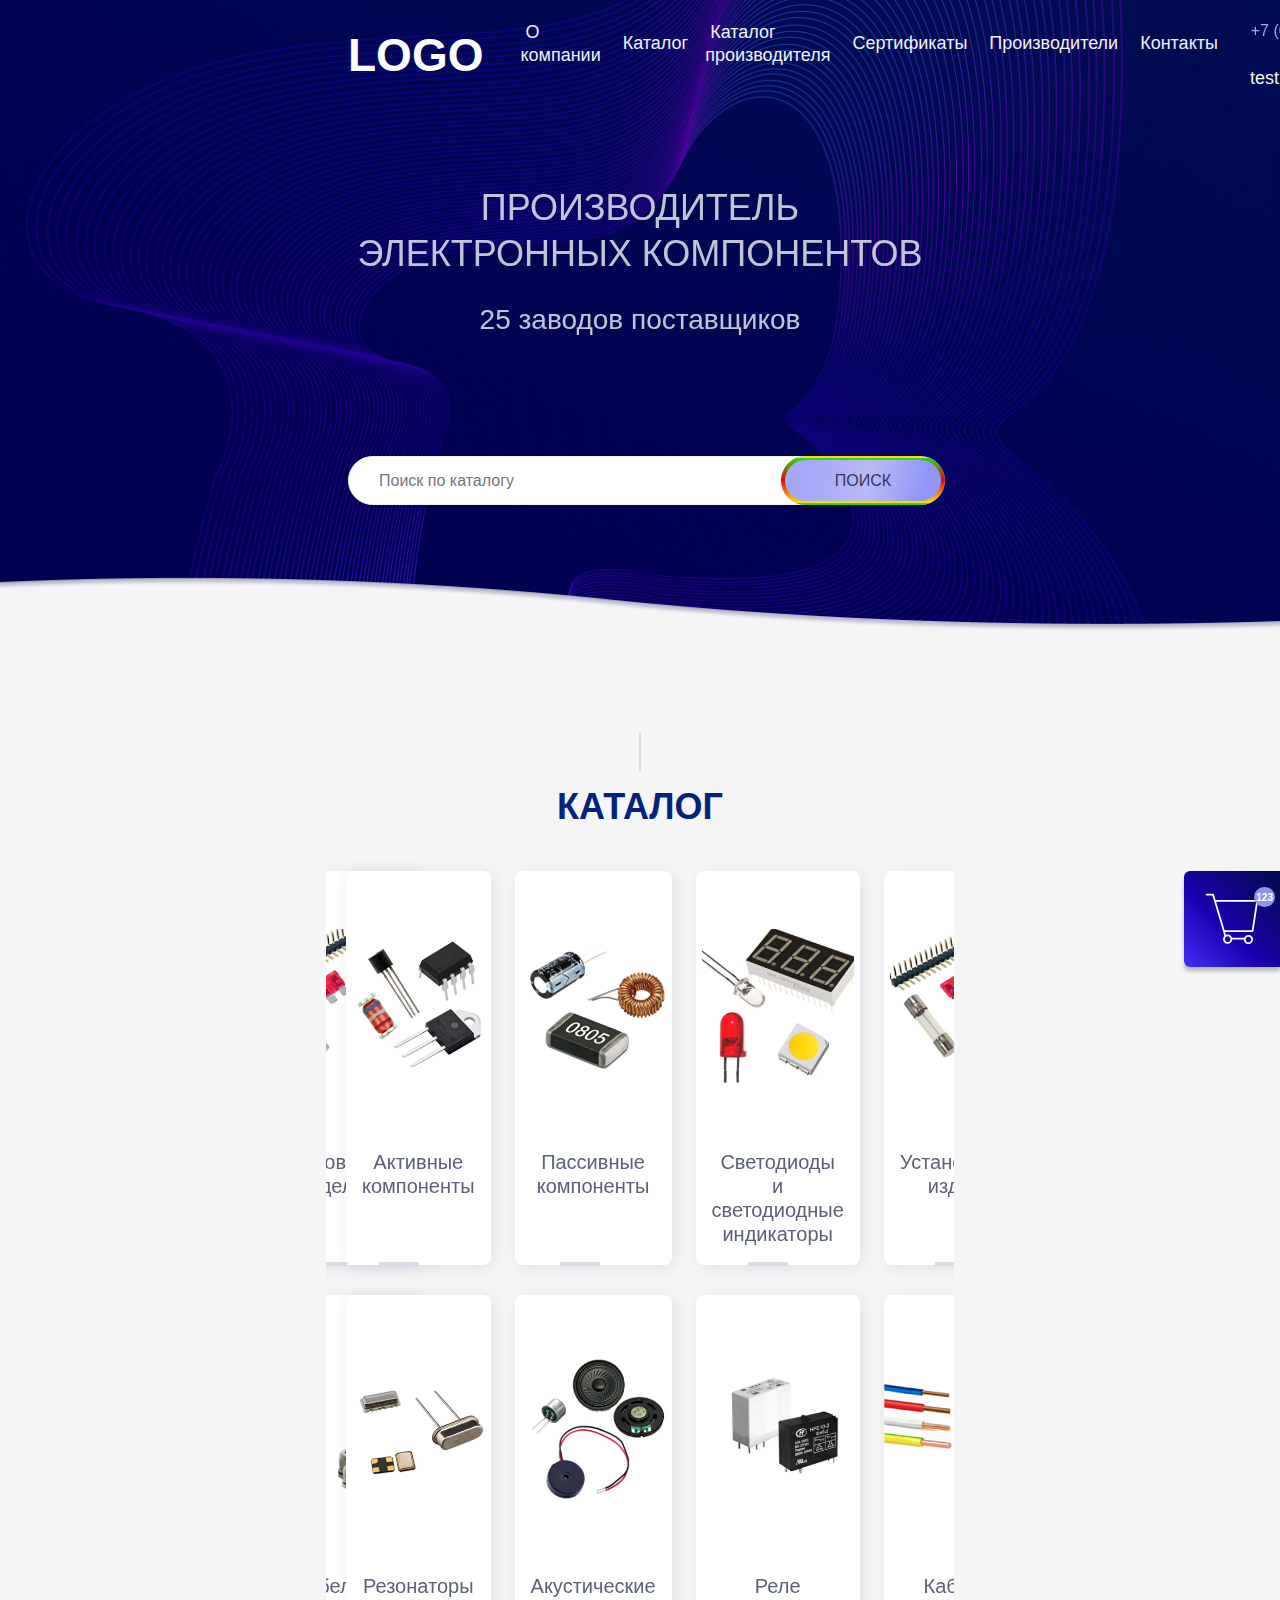
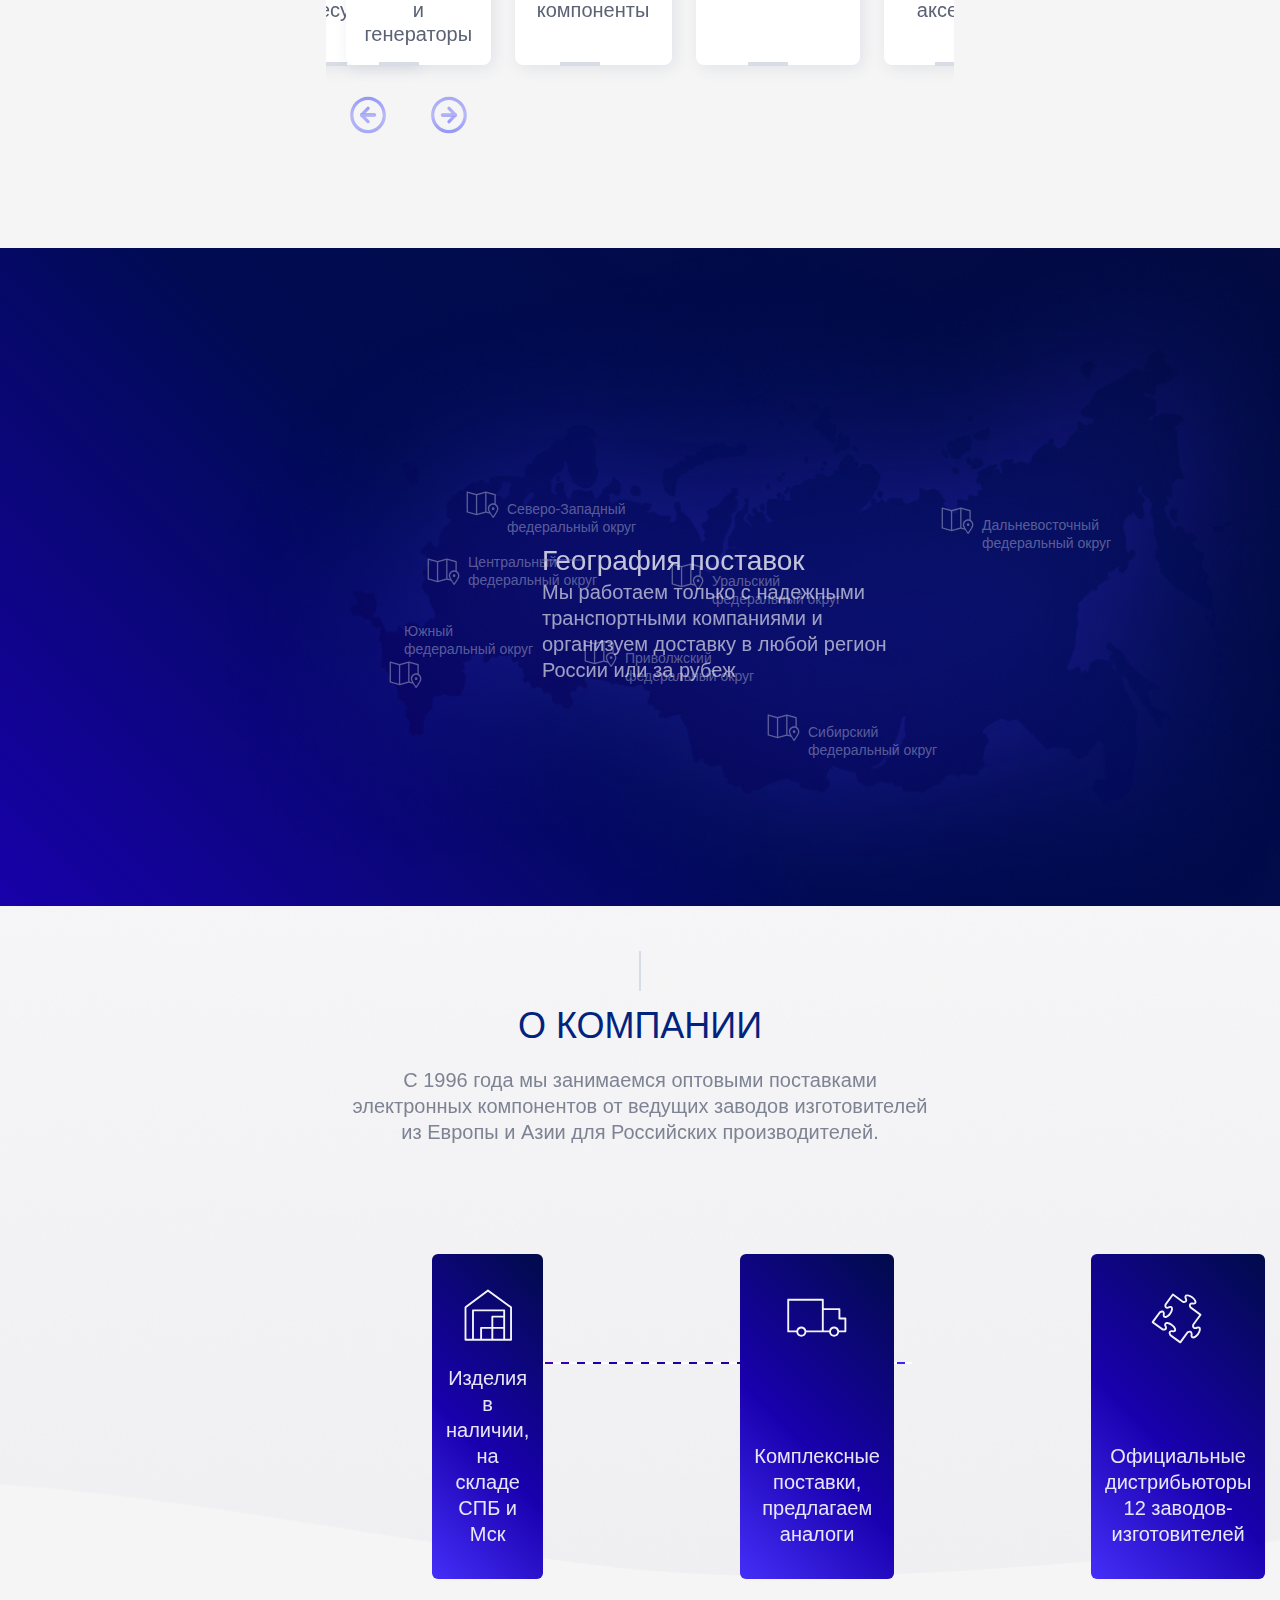
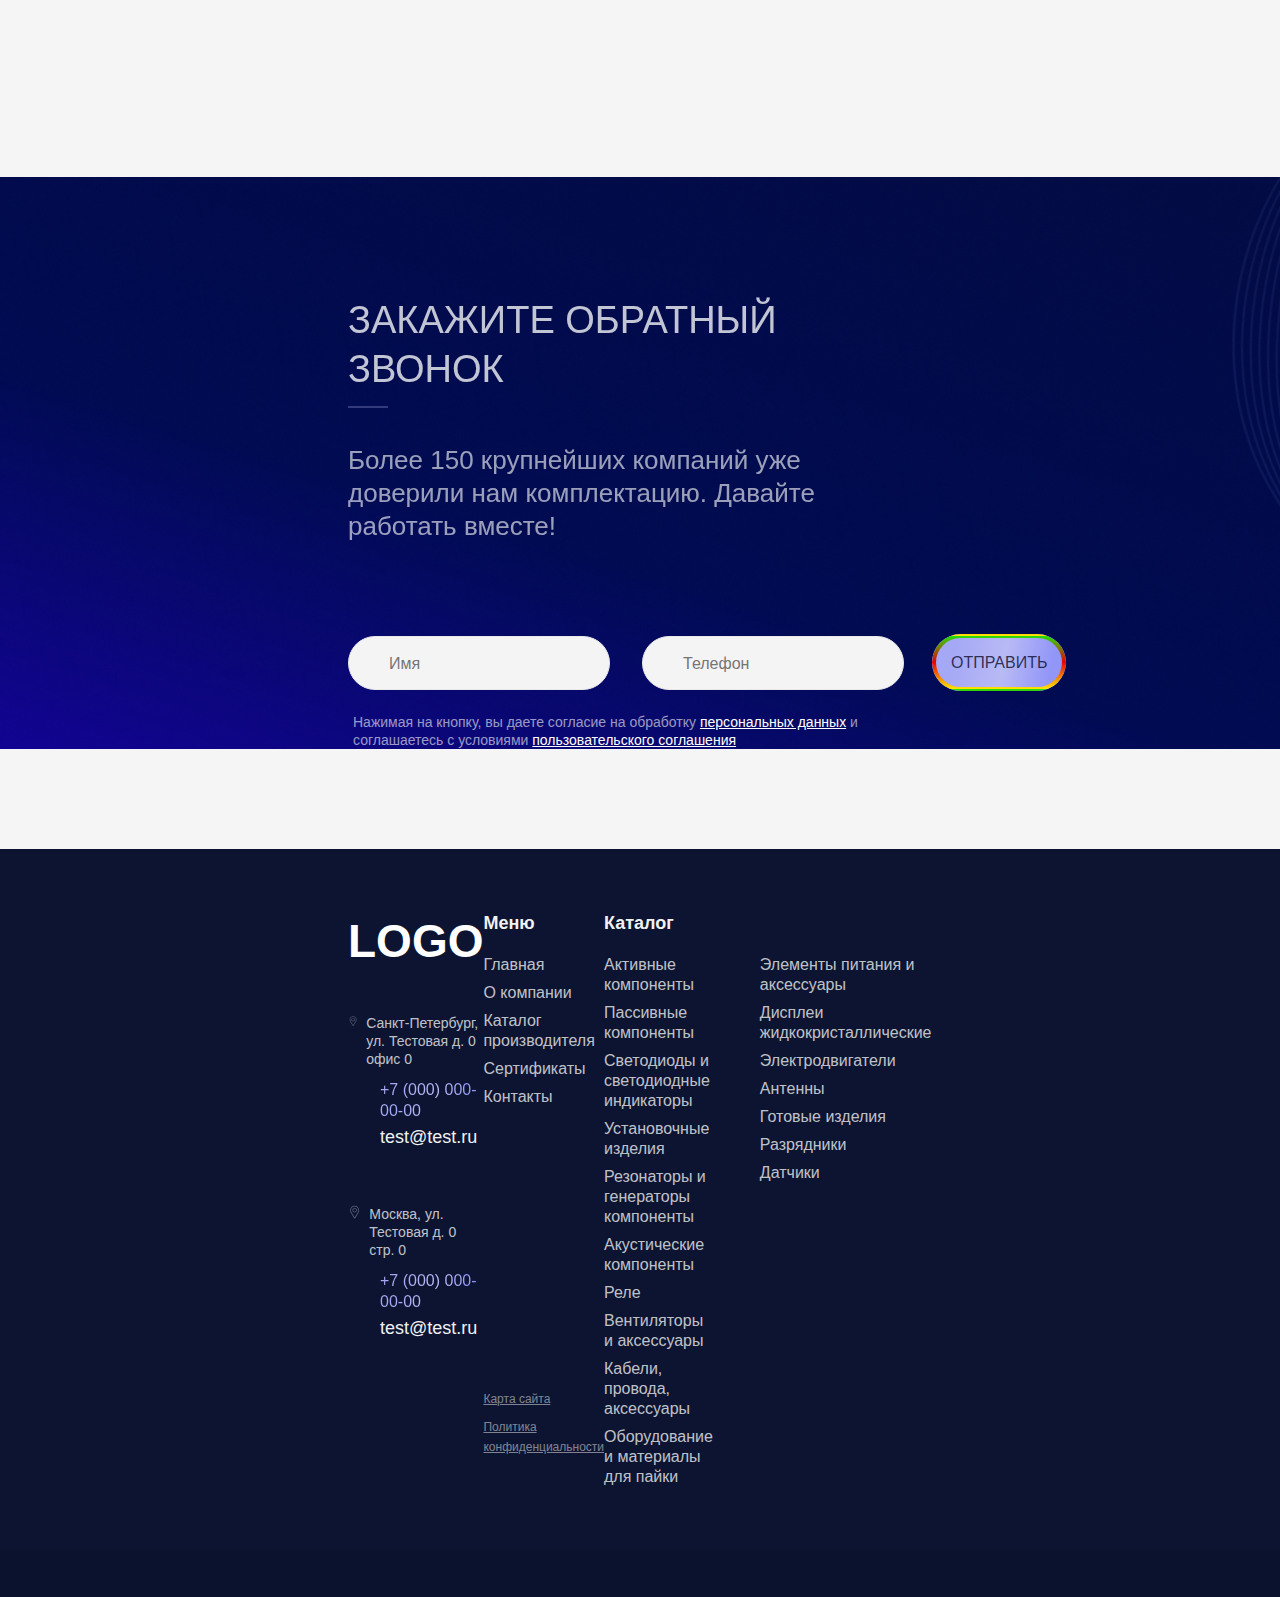
<file: docs/index.html>
<!DOCTYPE html>
<html lang="ru">

<head>
    <meta charset="UTF-8">
    <meta name="viewport" content="width=device-width, initial-scale=1.0">
    <title>Logo</title>
    <link rel="stylesheet" href="css/main.css?t=1661173019600">
    <link href="http://fonts.cdnfonts.com/css/futura-pt" rel="stylesheet">
    <link rel="stylesheet" href="https://cdn.jsdelivr.net/npm/swiper@8/swiper-bundle.min.css"/>
</head>

<body>
    <svg display="none">
        <symbol id="basket" viewBox="0 0 61 60" fill="none" xmlns="http://www.w3.org/2000/svg">
            <path d="M56.7965 10.9808C56.6267 10.7823 56.3779 10.6681 56.1161 10.6681H13.7986L12.0731 4.88533C11.9589 4.50508 11.6098 4.245 11.2134 4.245H4.59532C4.09967 4.245 3.69849 4.64618 3.69849 5.14183C3.69849 5.63748 4.09967 6.03866 4.59532 6.03866H10.5449L21.4468 42.5721C21.448 42.5763 21.4516 42.5799 21.4528 42.5841L22.807 47.1902C21.9521 48.0398 21.4223 49.2159 21.4223 50.5127C21.4223 53.1015 23.5275 55.2079 26.1146 55.2079C28.6185 55.2079 30.6639 53.2301 30.7901 50.753H42.544C42.5434 50.7859 42.5392 50.8182 42.5392 50.8517C42.5392 53.4381 44.6432 55.5427 47.229 55.5427C49.8149 55.5427 51.9195 53.4381 51.9195 50.8517C51.9195 48.2652 49.8149 46.1606 47.229 46.1606C45.3164 46.1606 43.6704 47.3134 42.9416 48.9594H30.5342C30.3046 48.3047 29.9345 47.7026 29.4293 47.1974C28.5438 46.3119 27.3671 45.8234 26.1164 45.8234C26.1158 45.8234 26.1152 45.8234 26.1152 45.8234C25.4999 45.8234 24.9134 45.9454 24.3747 46.1618L23.5078 43.2124H51.4131C51.8561 43.2124 52.2328 42.889 52.2991 42.4513L57.0027 11.7001C57.0422 11.4418 56.9669 11.1793 56.7965 10.9808ZM47.229 47.9549C48.826 47.9549 50.1258 49.2547 50.1258 50.8523C50.1258 52.4498 48.826 53.7496 47.229 53.7496C45.6321 53.7496 44.3328 52.4498 44.3328 50.8523C44.3328 49.2547 45.6321 47.9549 47.229 47.9549ZM26.1152 47.6177H26.1158C26.8876 47.6177 27.6135 47.919 28.1599 48.4661C28.707 49.0132 29.0077 49.7408 29.0077 50.5139C29.0077 52.1138 27.7097 53.4154 26.114 53.4154C24.5158 53.4154 23.2154 52.1138 23.2154 50.5139C23.216 48.9169 24.5164 47.6177 26.1152 47.6177ZM50.6424 41.4194H22.9798L21.2842 35.6509C21.2627 35.578 21.2304 35.5116 21.1933 35.4488L14.3337 12.4618H55.0715L50.6424 41.4194Z" fill="white"/>
        </symbol>
        <symbol id="map" viewBox="0 0 33 34" fill="none" xmlns="http://www.w3.org/2000/svg">
            <g clip-path="url(#clip0_2_432)">
            <path d="M30.1683 16.5572V6.93153C30.1683 6.62717 29.9664 6.35938 29.6732 6.27548L20.1209 3.54727C19.9966 3.51229 19.8673 3.5128 19.7464 3.54727L10.3814 6.22203L1.01629 3.54727C0.811084 3.48933 0.588481 3.52994 0.417946 3.65852C0.247348 3.78775 0.146729 3.98955 0.146729 4.20338V24.6649C0.146729 24.9692 0.348607 25.237 0.641829 25.3209L10.1941 28.0491C10.2554 28.0664 10.3187 28.0751 10.3814 28.0751C10.4448 28.0751 10.5078 28.0664 10.5686 28.0491L19.9337 25.3744L24.187 26.5891C25.372 28.5231 26.6412 30.2018 26.8974 30.5361C27.0266 30.7046 27.2265 30.8032 27.4391 30.8032C27.6517 30.8032 27.8516 30.7046 27.9808 30.5361C28.4839 29.8795 32.8976 24.0421 32.8976 21.2546C32.8976 19.2442 31.7919 17.5038 30.1683 16.5572ZM9.69903 26.4885L1.51132 24.1506V5.1079L9.69903 7.44582V26.4885ZM19.2514 24.1501L11.0637 26.4886V7.44626L19.2514 5.10777V24.1501ZM20.616 24.1506V5.1079L28.8037 7.44582V15.992C28.365 15.878 27.913 15.7983 27.4391 15.7983C24.4294 15.7983 21.9807 18.246 21.9807 21.2546C21.9807 22.217 22.5113 23.5435 23.2209 24.8943L20.616 24.1506ZM27.4391 28.9796C25.9392 26.9168 23.3452 22.991 23.3452 21.2546C23.3452 18.9979 25.1816 17.1623 27.4391 17.1623C29.6966 17.1623 31.533 18.9979 31.533 21.2546C31.533 22.991 28.939 26.9168 27.4391 28.9796Z" fill="currentColor"/>
            <path d="M27.4391 19.8905C26.6869 19.8905 26.0745 20.5026 26.0745 21.2545C26.0745 22.0065 26.6869 22.6186 27.4391 22.6186C28.1914 22.6186 28.8037 22.0066 28.8037 21.2545C28.8037 20.5025 28.1914 19.8905 27.4391 19.8905ZM27.4398 21.2545C27.4398 21.2545 27.4391 21.2539 27.4391 21.2532L28.1214 21.2545H27.4398Z" fill="currentColor"/>
            </g>
            <defs>
            <clipPath id="clip0_2_432">
            <rect width="32.7508" height="32.7384" fill="white" transform="translate(0.146729 0.793076)"/>
            </clipPath>
            </defs>
        </symbol>
        <symbol id="cursor" viewBox="0 0 33 33" fill="none" xmlns="http://www.w3.org/2000/svg" xmlns:xlink="http://www.w3.org/1999/xlink">
            <mask id="mask0_2_466" style="mask-type:alpha" maskUnits="userSpaceOnUse" x="0" y="0" width="33" height="33">
            <rect x="0.0177002" y="0.55957" width="32" height="32" fill="url(#pattern0)" fill-opacity="0.8"/>
            </mask>
            <g mask="url(#mask0_2_466)">
            <rect x="-5.9823" y="-3.44043" width="38" height="40" fill="#A4A7E2"/>
            </g>
            <defs>
            <pattern id="pattern0" patternContentUnits="objectBoundingBox" width="1" height="1">
            <use xlink:href="#image0_2_466" transform="scale(0.000625)"/>
            </pattern>
            </defs>
        </symbol>
        <symbol id="house" viewBox="0 0 65 65" fill="none" xmlns="http://www.w3.org/2000/svg">
            <path d="M56.4641 20.8716L33.0186 3.76272C32.8552 3.6423 32.6576 3.57733 32.4546 3.57733C32.2517 3.57733 32.054 3.6423 31.8906 3.76272L9.07877 20.8716C8.96072 20.9602 8.86491 21.075 8.79892 21.207C8.73292 21.3389 8.69857 21.4845 8.69857 21.632V54.5825C8.69773 54.7079 8.7217 54.8322 8.76909 54.9482C8.81649 55.0643 8.88637 55.1698 8.97471 55.2587C9.06306 55.3477 9.16812 55.4182 9.28386 55.4664C9.39959 55.5146 9.52371 55.5394 9.64906 55.5394H55.9065C56.1586 55.5394 56.4003 55.4392 56.5786 55.261C56.7568 55.0827 56.857 54.8409 56.857 54.5889V21.6384C56.8565 21.4887 56.8207 21.3412 56.7524 21.2079C56.6841 21.0747 56.5854 20.9595 56.4641 20.8716ZM47.9857 41.5988H37.8471V32.0938H47.9857V41.5988ZM35.9461 53.6384H26.4411V43.4998H35.9461V53.6384ZM37.8471 43.4998H47.9857V53.6384H37.8471V43.4998ZM47.9857 30.1928H36.8966C36.6445 30.1928 36.4027 30.293 36.2245 30.4712C36.0462 30.6495 35.9461 30.8912 35.9461 31.1433V41.5988H25.4906C25.2386 41.5988 24.9968 41.6989 24.8185 41.8772C24.6403 42.0554 24.5402 42.2972 24.5402 42.5493V53.6384H18.2035V25.7572H47.9857V30.1928ZM54.956 53.6384H49.8867V24.8067C49.8867 24.5546 49.7865 24.3128 49.6083 24.1346C49.43 23.9563 49.1883 23.8562 48.9362 23.8562H17.253C17.0009 23.8562 16.7592 23.9563 16.5809 24.1346C16.4027 24.3128 16.3025 24.5546 16.3025 24.8067V53.6384H10.5996V22.1136L32.4673 5.7144L54.956 22.1199V53.6384Z" fill="#F4F4F6"/>
        </symbol>
        <symbol id="car" viewBox="0 0 65 65" fill="none" xmlns="http://www.w3.org/2000/svg">
            <path d="M61.3252 32.04H56.2237V23.4487C56.2237 22.9214 55.7958 22.4935 55.2685 22.4935H39.3545V13.9251C39.3545 13.3978 38.9265 12.9699 38.3992 12.9699H3.27884C2.75155 12.9699 2.32361 13.3978 2.32361 13.9251V46.0875C2.32361 46.6148 2.75155 47.0427 3.27884 47.0427H11.4969C11.8255 49.5715 13.9888 51.5336 16.6061 51.5336C19.2196 51.5336 21.3803 49.5722 21.7083 47.0427H38.3999H44.7591C45.0871 49.5715 47.2484 51.5336 49.8632 51.5336C52.4805 51.5336 54.6431 49.5722 54.9717 47.0427H61.3259C61.8532 47.0427 62.2811 46.6148 62.2811 46.0875V32.9946C62.2805 32.4673 61.8525 32.04 61.3252 32.04ZM16.6055 49.6231C14.8148 49.6231 13.3584 48.1667 13.3584 46.3766C13.3584 44.5859 14.8148 43.1295 16.6055 43.1295C18.3918 43.1295 19.845 44.5859 19.845 46.3766C19.845 48.1667 18.3918 49.6231 16.6055 49.6231ZM16.6055 41.2197C14.1913 41.2197 12.165 42.8888 11.6065 45.1329H4.23406V14.8804H37.444V23.4481V32.9946V45.1323H21.5975C21.0396 42.8888 19.0158 41.2197 16.6055 41.2197ZM49.8626 49.6231C48.075 49.6231 46.6205 48.1667 46.6205 46.3766C46.6205 44.5859 48.075 43.1295 49.8626 43.1295C51.6526 43.1295 53.109 44.5859 53.109 46.3766C53.1084 48.1667 51.652 49.6231 49.8626 49.6231ZM60.37 45.1323H54.8609C54.3018 42.8888 52.2761 41.2191 49.8626 41.2191C47.4509 41.2191 45.4265 42.8882 44.868 45.1323H39.3545V32.9946V24.4033H54.3133V32.9946C54.3133 33.5219 54.7412 33.9498 55.2685 33.9498H60.37V45.1323Z" fill="#F4F4F6"/>
        </symbol>
        <symbol id="detail" viewBox="0 0 65 65" fill="none" xmlns="http://www.w3.org/2000/svg">
            <path d="M56.1689 29.7184C56.4807 29.2917 56.3876 28.6935 55.961 28.3817L46.0797 21.1585L46.0382 21.1273C45.5223 20.2408 45.3629 19.4468 45.6352 19.0756C45.8877 18.7306 46.6326 18.6279 47.5625 18.8052C47.6594 18.8486 47.7659 18.876 47.8781 18.8843C49.1504 18.98 50.1677 18.6018 50.7442 17.818C51.4272 16.885 51.373 15.5725 50.5924 14.1222C49.9298 12.8927 48.7895 11.6484 47.3813 10.6191C45.2965 9.09486 42.9777 8.31043 41.3259 8.56617C40.5376 8.68925 39.9069 9.04703 39.5064 9.59677C39.016 10.2626 38.9056 11.1573 39.1824 12.1459C39.1716 12.3391 39.2201 12.533 39.324 12.702C39.9088 13.649 40.1021 14.5132 39.8144 14.9054C39.5619 15.2511 38.8195 15.3518 37.8974 15.1758L27.8547 7.83531C27.65 7.68544 27.3943 7.6223 27.143 7.66248C26.8924 7.70138 26.6672 7.8385 26.518 8.04321L19.0589 18.2504C18.9817 18.3562 18.9269 18.4761 18.8982 18.6037C18.483 20.4372 18.8351 21.9213 19.8676 22.6764C20.902 23.4289 22.4109 23.3141 24.0295 22.3683C24.0308 22.3677 24.0321 22.3677 24.0333 22.3671C24.5435 22.1732 24.974 22.1496 25.187 22.3077C25.4753 22.5182 25.5639 23.1738 25.4128 23.978C25.21 25.0596 24.6041 26.3492 23.7508 27.5156C22.3688 29.4078 20.8 30.4027 19.858 30.5494C19.6648 30.5793 19.3988 30.5889 19.2298 30.4652C19.0245 30.3147 18.9173 29.9435 18.9307 29.4365C19.3376 27.596 18.9913 26.1661 17.9518 25.4053C16.8784 24.6247 15.2975 24.7758 13.6144 25.8173C13.5092 25.8823 13.4174 25.9665 13.3447 26.0666L5.97485 36.1526C5.66363 36.5793 5.75674 37.1775 6.18276 37.4894L16.3918 44.951C16.4977 45.0282 16.6182 45.083 16.7464 45.1124C18.6074 45.5288 20.0538 45.1863 20.8159 44.1436C21.5557 43.1347 21.4619 41.666 20.5678 40.0818C20.5583 40.0404 20.5461 39.9983 20.5315 39.9574C20.351 39.4664 20.335 39.0646 20.4887 38.8548C20.9384 38.2387 23.2451 38.4983 25.6972 40.2897C28.1462 42.0818 29.0913 44.1997 28.6436 44.812C28.5014 45.0052 28.1679 45.1111 27.7112 45.113C27.6794 45.1015 27.6462 45.0926 27.613 45.0849C25.7827 44.6742 24.2974 45.0275 23.5423 46.0588C22.7547 47.1423 22.9007 48.6818 23.9549 50.3948C24.02 50.5007 24.1048 50.5932 24.2055 50.6659L34.2903 58.0351C34.4605 58.1594 34.6576 58.2194 34.854 58.2194C35.1487 58.2194 35.4395 58.0835 35.627 57.8272L42.9171 47.8553C43.8029 47.3413 44.5963 47.1825 44.9649 47.4529C45.2768 47.6812 45.5848 48.6372 45.3475 49.7871C45.3246 49.863 45.3099 49.942 45.3074 50.023C45.2372 51.5747 45.852 52.3617 46.3839 52.7513C48.1479 54.0357 51.241 52.5906 53.579 49.3885C55.9227 46.1825 56.3621 42.7941 54.5981 41.5046C54.0841 41.1334 53.1804 40.7903 51.7958 41.2667C51.7295 41.2897 51.6651 41.3197 51.6045 41.3573C50.5535 42.0072 49.5095 41.907 49.1377 41.6366C48.792 41.3834 48.6894 40.6405 48.8635 39.7151L56.1689 29.7184ZM48.0082 43.1819C49.1383 44.0052 50.9738 43.9466 52.5069 43.0461C52.7914 42.9587 53.2231 42.8732 53.4725 43.0524C54.0873 43.5014 53.8264 45.8075 52.0337 48.2603C50.2448 50.708 48.1294 51.6569 47.5114 51.2067C47.3125 51.0606 47.2059 50.6978 47.2149 50.2029C47.5899 48.4293 47.1345 46.671 46.0956 45.9102C45.0261 45.127 43.4439 45.2763 41.7545 46.3222C41.6499 46.3872 41.5587 46.4714 41.486 46.5715L34.6461 55.9273L25.4912 49.2373C24.9791 48.3489 24.821 47.5549 25.0875 47.1882C25.3363 46.8477 26.0582 46.7425 26.9606 46.9064C27.076 46.9676 27.2055 47.0052 27.3433 47.0148C28.6028 47.1009 29.6149 46.722 30.187 45.9453C31.474 44.1851 30.0295 41.0907 26.826 38.7464C23.6194 36.4058 20.2311 35.9664 18.9435 37.7272C18.4486 38.4045 18.3421 39.3133 18.6342 40.312C18.6342 40.4868 18.6833 40.6609 18.777 40.8127C19.3625 41.761 19.5576 42.6258 19.2719 43.0148C19.0194 43.3598 18.277 43.4606 17.3542 43.2859L8.08389 36.5091L14.7745 27.3511C15.6591 26.8389 16.4524 26.6808 16.8236 26.9506C17.1801 27.2114 17.2764 27.9926 17.0761 28.9563C17.0474 29.0392 17.0296 29.1266 17.0245 29.2158C16.9327 30.8064 17.5576 31.6119 18.0985 32.0085C18.652 32.4135 19.3618 32.5634 20.1514 32.4397C21.8025 32.1833 23.7738 30.7286 25.2955 28.6444C26.3261 27.2356 27.0359 25.7044 27.2935 24.3313C27.5977 22.7127 27.2502 21.4455 26.3209 20.7669C25.6105 20.2408 24.6373 20.1502 23.562 20.5048C23.4345 20.5233 23.3095 20.5673 23.1953 20.6381C22.2496 21.2223 21.3854 21.4143 20.9958 21.1311C20.6501 20.8779 20.5487 20.1362 20.726 19.2134L27.4989 9.94498L36.9356 16.8422C37.0409 16.9194 37.1614 16.9742 37.289 17.0029C39.1486 17.4245 40.597 17.0795 41.3597 16.0348C42.0925 15.0349 42.0108 13.5878 41.1448 12.024C41.1346 11.966 41.1193 11.908 41.0989 11.8512C40.9126 11.3487 40.8948 10.9405 41.051 10.7275C41.1748 10.5579 41.4299 10.4871 41.6225 10.4571C42.5644 10.311 44.361 10.7811 46.2544 12.1643C47.4196 13.0157 48.3877 14.061 48.9094 15.0304C49.2978 15.7504 49.4126 16.4016 49.204 16.6866C49.0535 16.8913 48.6811 16.9959 48.2021 16.9864C48.1887 16.9825 48.174 16.9794 48.1607 16.9762C46.2972 16.561 44.8527 16.9066 44.0925 17.9475C43.308 19.0176 43.4579 20.5992 44.5044 22.2867C44.5676 22.3887 44.6492 22.4774 44.7455 22.5494L54.0611 29.3625L47.1951 38.754C47.1173 38.8599 47.0625 38.981 47.0338 39.1099C46.6179 40.9708 46.9636 42.4166 48.0082 43.1819Z" fill="#F4F4F6"/>
        </symbol>
        <symbol id="marker" viewBox="0 0 25 25" fill="none" xmlns="http://www.w3.org/2000/svg">
            <g clip-path="url(#clip0_2_508)">
            <path d="M12.4609 0.915039C7.8085 0.915039 4.02344 4.7001 4.02344 9.35254C4.02344 10.9244 4.45886 12.4585 5.28292 13.7894L11.9807 24.5826C12.109 24.7894 12.335 24.915 12.5781 24.915C12.58 24.915 12.5818 24.915 12.5837 24.915C12.8289 24.9131 13.0554 24.7836 13.1813 24.5732L19.7083 13.6754C20.4869 12.3726 20.8984 10.8778 20.8984 9.35254C20.8984 4.7001 17.1134 0.915039 12.4609 0.915039ZM18.5015 12.9534L12.5674 22.8613L6.47814 13.0484C5.79222 11.9407 5.42031 10.6627 5.42031 9.35254C5.42031 5.47551 8.58391 2.31191 12.4609 2.31191C16.338 2.31191 19.4969 5.47551 19.4969 9.35254C19.4969 10.6238 19.1495 11.8692 18.5015 12.9534Z" fill="#D7DCE7" fill-opacity="0.4"/>
            <path d="M12.4609 5.13379C10.1347 5.13379 8.24219 7.02632 8.24219 9.35254C8.24219 11.6639 10.1039 13.5713 12.4609 13.5713C14.847 13.5713 16.6797 11.6385 16.6797 9.35254C16.6797 7.02632 14.7872 5.13379 12.4609 5.13379ZM12.4609 12.1744C10.902 12.1744 9.63906 10.9072 9.63906 9.35254C9.63906 7.80173 10.9101 6.53066 12.4609 6.53066C14.0118 6.53066 15.2781 7.80173 15.2781 9.35254C15.2781 10.8846 14.0446 12.1744 12.4609 12.1744Z" fill="#D7DCE7" fill-opacity="0.4"/>
            </g>
            <defs>
            <clipPath id="clip0_2_508">
            <rect width="24" height="24" fill="white" transform="translate(0.460938 0.915039)"/>
            </clipPath>
            </defs>
        </symbol>
            
               
            
    </svg> 
      
    <img class="pp"  hidden   src="img/web.jpg" alt="">
    <style>
      .pp {
        position: absolute;
        top: 0;
        left: 50%;
        z-index: 999;
        transform: translateX(-50%);
        opacity: .6;
        pointer-events: none;
      }
    </style>
    <header class="header">
        <div class="header__container container">
            <a href="index.html" class="header__logo logo">LOGO</a>
            <nav class="nav header__nav js-nav">
                <ul class="nav__list nav__list--column">
                    <li class="nav__item">
                        <a href="#" class="nav__link">О компании
                        </a>
                    </li>
                    <li class="nav__item">
                        <a href="#" class="nav__link">
                            Каталог
                        </a>
                    </li>
                    <li class="nav__item">
                        <a href="#" class="nav__link nav__link--active">
                            Каталог производителя
                        </a>
                    </li>
                    <li class="nav__item">
                        <a href="#" class="nav__link">
                            Сертификаты
                        </a>
                    </li>
                    <li class="nav__item">
                        <a href="#" class="nav__link">
                            Производители
                        </a>
                    </li>
                    <li class="nav__item">
                        <a href="#" class="nav__link">
                            Контакты
                        </a>
                    </li>
                </ul>
            </nav>
            <ul class="header__contact contact">
                <li class="contact__item">
                    <a href="tel:+70000000000" class="contact__phone">
                        +7 (000) 000-00-00
                    </a>
                </li>
                <li class="contact__item">
                    <a href="mailto:test@test.ru" class="contact__email">
                        test@test.ru
                    </a>
                </li>
            </ul>
            <button type="button" aria-label="close" class="burger header__burger js-burger">
                <span class="burger__line"></span>
                <span class="burger__line">меню</span>
                <span class="burger__line"></span>
            </button>
        </div>
        <div class="header__contianer-center container">
            <h1 class="header__title title">ПРОИЗВОДИТЕЛЬ ЭЛЕКТРОННЫХ КОМПОНЕНТОВ</h1>
            <p class="header__subtitle subtitle">25 заводов поставщиков</p>
            <form action="send.php" method="post" class="header__inputs">
                <input type="text" name="email" placeholder="Поиск по каталогу" class="header__input input">
                <button type="submit" class="header__btn btn">ПОИСК</button>
            </form>
        </div>
    </header>
    <section class="catalog">
        <div class="catalog__container container">
            <h2 class="catalog__title title title--color">КАТАЛОГ</h2>
            <a href="#" class="catalog__basket">
                <svg aria-hidden="true" class="catalog__icon-basket">
                    <use xlink:href="#basket"></use>
                </svg>    
                <span class="catalog__number">123</span>
            </a>
            <div class="swiper">
                <div class="swiper-wrapper">
                    <ul class="catalog__list list list__swiper-slide swiper-slide">
                        <li class="list__item">
                            <a href="#" class="list__card card">
                                <div class="card__top">
                                    <img src="img/catalog/product-1.png" alt="product" class="card__img" width="288" height="270">
                                </div>     
                                <div class="card__wrap">
                                    <div class="card__name">
                                        Активные компоненты
                                    </div>
                                </div>                        
                            </a>
                        </li>
                        <li class="list__item">
                            <a href="#" class="list__card card">
                                <div class="card__top">
                                    <img src="img/catalog/product-2.png" alt="product" class="card__img" width="288" height="270">
                                </div>     
                                <div class="card__wrap">
                                    <div class="card__name">
                                        Пассивные компоненты
                                    </div>
                                </div>                        
                            </a>
                        </li>
                        <li class="list__item">
                            <a href="#" class="list__card card">
                                <div class="card__top">
                                    <img src="img/catalog/product-3.png" alt="product" class="card__img" width="288" height="270">
                                </div>     
                                <div class="card__wrap">
                                    <div class="card__name">
                                        Светодиоды <br> и светодиодные  индикаторы
                                    </div>
                                </div>                        
                            </a>
                        </li>
                        <li class="list__item">
                            <a href="#" class="list__card card">
                                <div class="card__top">
                                    <img src="img/catalog/product-4.png" alt="product" class="card__img" width="288" height="270">
                                </div>     
                                <div class="card__wrap">
                                    <div class="card__name">
                                        Установочные изделия
                                    </div>
                                </div>                        
                            </a>
                        </li>
                        <li class="list__item">
                            <a href="#" class="list__card card">
                                <div class="card__top">
                                    <img src="img/catalog/product-5.png" alt="product" class="card__img" width="288" height="270">
                                </div>     
                                <div class="card__wrap">
                                    <div class="card__name">
                                        Резонаторы и генераторы
                                    </div>
                                </div>                        
                            </a>
                        </li>
                        <li class="list__item">
                            <a href="#" class="list__card card">
                                <div class="card__top">
                                    <img src="img/catalog/product-6.png" alt="product" class="card__img" width="288" height="270">
                                </div>     
                                <div class="card__wrap">
                                    <div class="card__name">
                                        Акустические компоненты
                                    </div>
                                </div>                        
                            </a>
                        </li>
                        <li class="list__item">
                            <a href="#" class="list__card card">
                                <div class="card__top">
                                    <img src="img/catalog/product-7.png" alt="product" class="card__img" width="288" height="270">
                                </div>     
                                <div class="card__wrap">
                                    <div class="card__name">
                                        Реле
                                    </div>
                                </div>                        
                            </a>
                        </li>
                        <li class="list__item">
                            <a href="#" class="list__card card">
                                <div class="card__top">
                                    <img src="img/catalog/product-8.png" alt="product" class="card__img" width="288" height="270">
                                </div>     
                                <div class="card__wrap">
                                    <div class="card__name">
                                        Кабели и аксесуары
                                    </div>
                                </div>                        
                            </a>
                        </li>
                    </ul>
                    <ul class="catalog__list list list__swiper-slide swiper-slide">
                        <li class="list__item">
                            <a href="#" class="list__card card">
                                <div class="card__top">
                                    <img src="img/catalog/product-1.png" alt="product" class="card__img" width="288" height="270">
                                </div>     
                                <div class="card__wrap">
                                    <div class="card__name">
                                        Активные компоненты
                                    </div>
                                </div>                        
                            </a>
                        </li>
                        <li class="list__item">
                            <a href="#" class="list__card card">
                                <div class="card__top">
                                    <img src="img/catalog/product-2.png" alt="product" class="card__img" width="288" height="270">
                                </div>     
                                <div class="card__wrap">
                                    <div class="card__name">
                                        Пассивные компоненты
                                    </div>
                                </div>                        
                            </a>
                        </li>
                        <li class="list__item">
                            <a href="#" class="list__card card">
                                <div class="card__top">
                                    <img src="img/catalog/product-3.png" alt="product" class="card__img" width="288" height="270">
                                </div>     
                                <div class="card__wrap">
                                    <div class="card__name">
                                        Светодиоды <br> и светодиодные  индикаторы
                                    </div>
                                </div>                        
                            </a>
                        </li>
                        <li class="list__item">
                            <a href="#" class="list__card card">
                                <div class="card__top">
                                    <img src="img/catalog/product-4.png" alt="product" class="card__img" width="288" height="270">
                                </div>     
                                <div class="card__wrap">
                                    <div class="card__name">
                                        Установочные изделия
                                    </div>
                                </div>                        
                            </a>
                        </li>
                        <li class="list__item">
                            <a href="#" class="list__card card">
                                <div class="card__top">
                                    <img src="img/catalog/product-5.png" alt="product" class="card__img" width="288" height="270">
                                </div>     
                                <div class="card__wrap">
                                    <div class="card__name">
                                        Резонаторы и генераторы
                                    </div>
                                </div>                        
                            </a>
                        </li>
                        <li class="list__item">
                            <a href="#" class="list__card card">
                                <div class="card__top">
                                    <img src="img/catalog/product-6.png" alt="product" class="card__img" width="288" height="270">
                                </div>     
                                <div class="card__wrap">
                                    <div class="card__name">
                                        Акустические компоненты
                                    </div>
                                </div>                        
                            </a>
                        </li>
                        <li class="list__item">
                            <a href="#" class="list__card card">
                                <div class="card__top">
                                    <img src="img/catalog/product-7.png" alt="product" class="card__img" width="288" height="270">
                                </div>     
                                <div class="card__wrap">
                                    <div class="card__name">
                                        Реле
                                    </div>
                                </div>                        
                            </a>
                        </li>
                        <li class="list__item">
                            <a href="#" class="list__card card">
                                <div class="card__top">
                                    <img src="img/catalog/product-8.png" alt="product" class="card__img" width="288" height="270">
                                </div>     
                                <div class="card__wrap">
                                    <div class="card__name">
                                        Кабели и аксесуары
                                    </div>
                                </div>                        
                            </a>
                        </li>
                    </ul>
                    <ul class="catalog__list list list__swiper-slide swiper-slide">
                        <li class="list__item">
                            <a href="#" class="list__card card">
                                <div class="card__top">
                                    <img src="img/catalog/product-1.png" alt="product" class="card__img" width="288" height="270">
                                </div>     
                                <div class="card__wrap">
                                    <div class="card__name">
                                        Активные компоненты
                                    </div>
                                </div>                        
                            </a>
                        </li>
                        <li class="list__item">
                            <a href="#" class="list__card card">
                                <div class="card__top">
                                    <img src="img/catalog/product-2.png" alt="product" class="card__img" width="288" height="270">
                                </div>     
                                <div class="card__wrap">
                                    <div class="card__name">
                                        Пассивные компоненты
                                    </div>
                                </div>                        
                            </a>
                        </li>
                        <li class="list__item">
                            <a href="#" class="list__card card">
                                <div class="card__top">
                                    <img src="img/catalog/product-3.png" alt="product" class="card__img" width="288" height="270">
                                </div>     
                                <div class="card__wrap">
                                    <div class="card__name">
                                        Светодиоды <br> и светодиодные  индикаторы
                                    </div>
                                </div>                        
                            </a>
                        </li>
                        <li class="list__item">
                            <a href="#" class="list__card card">
                                <div class="card__top">
                                    <img src="img/catalog/product-4.png" alt="product" class="card__img" width="288" height="270">
                                </div>     
                                <div class="card__wrap">
                                    <div class="card__name">
                                        Установочные изделия
                                    </div>
                                </div>                        
                            </a>
                        </li>
                        <li class="list__item">
                            <a href="#" class="list__card card">
                                <div class="card__top">
                                    <img src="img/catalog/product-5.png" alt="product" class="card__img" width="288" height="270">
                                </div>     
                                <div class="card__wrap">
                                    <div class="card__name">
                                        Резонаторы и генераторы
                                    </div>
                                </div>                        
                            </a>
                        </li>
                        <li class="list__item">
                            <a href="#" class="list__card card">
                                <div class="card__top">
                                    <img src="img/catalog/product-6.png" alt="product" class="card__img" width="288" height="270">
                                </div>     
                                <div class="card__wrap">
                                    <div class="card__name">
                                        Акустические компоненты
                                    </div>
                                </div>                        
                            </a>
                        </li>
                        <li class="list__item">
                            <a href="#" class="list__card card">
                                <div class="card__top">
                                    <img src="img/catalog/product-7.png" alt="product" class="card__img" width="288" height="270">
                                </div>     
                                <div class="card__wrap">
                                    <div class="card__name">
                                        Реле
                                    </div>
                                </div>                        
                            </a>
                        </li>
                        <li class="list__item">
                            <a href="#" class="list__card card">
                                <div class="card__top">
                                    <img src="img/catalog/product-8.png" alt="product" class="card__img" width="288" height="270">
                                </div>     
                                <div class="card__wrap">
                                    <div class="card__name">
                                        Кабели и аксесуары
                                    </div>
                                </div>                        
                            </a>
                        </li>
                    </ul>
                    <ul class="catalog__list list list__swiper-slide swiper-slide">
                        <li class="list__item">
                            <a href="#" class="list__card card">
                                <div class="card__top">
                                    <img src="img/catalog/product-1.png" alt="product" class="card__img" width="288" height="270">
                                </div>     
                                <div class="card__wrap">
                                    <div class="card__name">
                                        Активные компоненты
                                    </div>
                                </div>                        
                            </a>
                        </li>
                        <li class="list__item">
                            <a href="#" class="list__card card">
                                <div class="card__top">
                                    <img src="img/catalog/product-2.png" alt="product" class="card__img" width="288" height="270">
                                </div>     
                                <div class="card__wrap">
                                    <div class="card__name">
                                        Пассивные компоненты
                                    </div>
                                </div>                        
                            </a>
                        </li>
                        <li class="list__item">
                            <a href="#" class="list__card card">
                                <div class="card__top">
                                    <img src="img/catalog/product-3.png" alt="product" class="card__img" width="288" height="270">
                                </div>     
                                <div class="card__wrap">
                                    <div class="card__name">
                                        Светодиоды <br> и светодиодные  индикаторы
                                    </div>
                                </div>                        
                            </a>
                        </li>
                        <li class="list__item">
                            <a href="#" class="list__card card">
                                <div class="card__top">
                                    <img src="img/catalog/product-4.png" alt="product" class="card__img" width="288" height="270">
                                </div>     
                                <div class="card__wrap">
                                    <div class="card__name">
                                        Установочные изделия
                                    </div>
                                </div>                        
                            </a>
                        </li>
                        <li class="list__item">
                            <a href="#" class="list__card card">
                                <div class="card__top">
                                    <img src="img/catalog/product-5.png" alt="product" class="card__img" width="288" height="270">
                                </div>     
                                <div class="card__wrap">
                                    <div class="card__name">
                                        Резонаторы и генераторы
                                    </div>
                                </div>                        
                            </a>
                        </li>
                        <li class="list__item">
                            <a href="#" class="list__card card">
                                <div class="card__top">
                                    <img src="img/catalog/product-6.png" alt="product" class="card__img" width="288" height="270">
                                </div>     
                                <div class="card__wrap">
                                    <div class="card__name">
                                        Акустические компоненты
                                    </div>
                                </div>                        
                            </a>
                        </li>
                        <li class="list__item">
                            <a href="#" class="list__card card">
                                <div class="card__top">
                                    <img src="img/catalog/product-7.png" alt="product" class="card__img" width="288" height="270">
                                </div>     
                                <div class="card__wrap">
                                    <div class="card__name">
                                        Реле
                                    </div>
                                </div>                        
                            </a>
                        </li>
                        <li class="list__item">
                            <a href="#" class="list__card card">
                                <div class="card__top">
                                    <img src="img/catalog/product-8.png" alt="product" class="card__img" width="288" height="270">
                                </div>     
                                <div class="card__wrap">
                                    <div class="card__name">
                                        Кабели и аксесуары
                                    </div>
                                </div>                        
                            </a>
                        </li>
                    </ul>
                </div>
                <div class="swiper-button-prev">
                    <img class="catalog__icon catalog__icon--lf" src="img/icons/arrow.svg" alt="arrow">
                </div>
                <div class="swiper-button-next">
                    <img class="catalog__icon" src="img/icons/arrow.svg" alt="arrow">
                </div>
            </div>
        </div>
    </section>
    <section class="map">
        <div class="map__container container">
            <ul class="map__list">
                <li class="map__name map__name-1">
                    <svg aria-hidden="true" class="map__icon">
                        <use xlink:href="#map"></use>
                    </svg>  
                    Северо-Западный <br> федеральный округ
                </li>
                <li class="map__name map__name-2">
                    <svg aria-hidden="true" class="map__icon map__icon-3">
                        <use xlink:href="#map"></use>
                    </svg>  
                    Центральный <br> федеральный округ
                </li>
                <li class="map__name map__name-3">
                    <svg aria-hidden="true" class="map__icon map__icon-2 {
                        ">
                        <use xlink:href="#map"></use>
                    </svg>  
                    Южный <br> федеральный округ
                </li>
                <li class="map__name map__name-4">
                    <svg aria-hidden="true" class="map__icon">
                        <use xlink:href="#map"></use>
                    </svg>  
                    Уральский <br> федеральный округ
                </li>
                <li class="map__name map__name-5">
                    <svg aria-hidden="true" class="map__icon">
                        <use xlink:href="#map"></use>
                    </svg>  
                    Приволжский <br> федеральный округ
                </li>
                <li class="map__name map__name-6">
                    <svg aria-hidden="true" class="map__icon">
                        <use xlink:href="#map"></use>
                    </svg>  
                    Сибирский <br> федеральный округ
                </li>
                <li class="map__name map__name-7">
                    <svg aria-hidden="true" class="map__icon">
                        <use xlink:href="#map"></use>
                    </svg>  
                    Дальневосточный <br> федеральный округ
                </li>
            </ul>
            <div class="map__wrap">
                <h3 class="map__title title title--xs">География поставок</h3>
                <p class="map__subtitle subtitle subtitle--xs">Мы работаем только с надежными транспортными компаниями и организуем доставку в любой регион России или за рубеж </p>
            </div>
        </div>
    </section>
    <section class="about">
        <div class="about__container container">
            <h4 class="about__title title title--color-second">О КОМПАНИИ</h4>
            <p class="about__subtitle subtitle  subtitle--color">С 1996 года мы занимаемся оптовыми поставками электронных компонентов от ведущих заводов изготовителей из Европы и Азии для Российских производителей.</p>
            <ul class="about__list">
                <li class="about__item">
                    <a href="#" class="about__card">
                        <svg aria-hidden="true" class="about__icon">
                            <use xlink:href="#house"></use>
                        </svg>   
                        <p class="about__desc">Изделия в наличии, 
                            на складе СПБ и Мск
                        </p>
                    </a>
                </li>
                <li class="about__item">
                    <a href="#" class="about__card">
                        <svg aria-hidden="true" class="about__icon">
                            <use xlink:href="#car"></use>
                        </svg>   
                        <p class="about__desc">Комплексные поставки,
                            предлагаем аналоги
                        </p>
                    </a>
                </li>
                <li class="about__item">
                    <a href="#" class="about__card">
                        <svg aria-hidden="true" class="about__icon">
                            <use xlink:href="#detail"></use>
                        </svg>   
                        <p class="about__desc">
                            Официальные дистрибьюторы 12 заводов-изготовителей
                        </p>
                    </a>
                </li>
            </ul>
        </div>
    </section>
    <section class="form">
        <div class="form__container container">
            <h5 class="form__title title title--s">ЗАКАЖИТЕ ОБРАТНЫЙ ЗВОНОК</h5>
            <p class="form__subtitle subtitle subtitle--s">Более 150 крупнейших компаний уже доверили нам комплектацию. Давайте работать вместе!</p>
            <div class="form__row">
                <input placeholder="Имя" type="text" class="form__input input">
                <input placeholder="Телефон" type="tel" class="form__input input">
                <a class="form__btn btn" href="#">ОТПРАВИТЬ</a>
            </div>
            <p class="form__info">Нажимая на кнопку, вы даете согласие на обработку <a href="#">персональных данных</a>  и соглашаетесь с условиями <a href="#">пользовательского соглашения</a> </p>
        </div>
    </section>
    <footer class="footer">
        <div class="footer__container container">
            <div class="footer__wrap">
                <a href="#" class="footer__logo logo">
                    LOGO                
                </a>
                <ul class="footer__contact contact">
                    <li class="contact__item">
                        <a href="#" class="contact__adress">
                            <svg aria-hidden="true" class="contact__icon">
                                <use xlink:href="#marker"></use>
                            </svg>                                
                            <div class="contact__name">Санкт-Петербург, ул. Тестовая д. 0 офис 0</div>
                        </a>
                    </li>
                    <li class="contact__item">
                        <a href="tel:+70000000000" class="contact__phone">
                            +7 (000) 000-00-00
                        </a>
                    </li>
                    <li class="contact__item">
                        <a href="mailto:test@test.ru" class="contact__email">
                            test@test.ru
                        </a>
                    </li>
                </ul>
                <ul class="footer__contact contact">
                    <li class="contact__item">
                        <a href="#" class="contact__adress">
                            <svg aria-hidden="true" class="contact__icon">
                                <use xlink:href="#marker"></use>
                            </svg>                                
                            <div class="contact__name">Москва, ул. Тестовая д. 0 стр. 0</div>
                        </a>
                    </li>
                    <li class="contact__item">
                        <a href="tel:+70000000000" class="contact__phone">
                            +7 (000) 000-00-00
                        </a>
                    </li>
                    <li class="contact__item">
                        <a href="mailto:test@test.ru" class="contact__email">
                            test@test.ru
                        </a>
                    </li>
                </ul>
            </div>
            <div class="footer__menu">
                <div class="footer__title">Меню</div>
                <div class="footer__menu-wrap">
                    <ul class="footer__list">
                        <li class="footer__item">
                            <a href="#" class="footer__link"> Главная
                            </a>
                        </li>
                        <li class="footer__item">
                            <a href="#" class="footer__link"> О компании
                            </a>
                        </li>
                        <li class="footer__item">
                            <a href="#" class="footer__link"> Каталог производителя
                            </a>
                        </li>
                        <li class="footer__item">
                            <a href="#" class="footer__link"> Сертификаты
                            </a>
                        </li>
                        <li class="footer__item">
                            <a href="#" class="footer__link"> Контакты
                            </a>
                        </li>
                    </ul>
                    <ul class="footer__list">
                        <li class="footer__item">
                            <a href="#" class="footer__link footer__link--udreline"> Карта сайта
                            </a>
                        </li>
                        <li class="footer__item">
                            <a href="#" class="footer__link footer__link--udreline"> Политика конфиденциальности
                            </a>
                        </li>
                    </ul>
                </div>

            </div>
            <div class="footer__catalog">
                <div class="footer__title">Каталог</div>
                <div class="footer__catalog-wrap">
                    <ul class="footer__list">
                        <li class="footer__item">
                            <a href="#" class="footer__link">Активные компоненты 
                            </a>
                        </li>
                        <li class="footer__item">
                            <a href="#" class="footer__link">Пассивные компоненты
                            </a>
                        </li>
                        <li class="footer__item">
                            <a href="#" class="footer__link"> Светодиоды и светодиодные индикаторы
                            </a>
                        </li>
                        <li class="footer__item">
                            <a href="#" class="footer__link"> Установочные изделия
                            </a>
                        </li>
                        <li class="footer__item">
                            <a href="#" class="footer__link"> Резонаторы и генераторы компоненты
                            </a>
                        </li>
                        <li class="footer__item">
                            <a href="#" class="footer__link"> Акустические компоненты
                            </a>
                        </li>
                        <li class="footer__item">
                            <a href="#" class="footer__link"> Реле
                            </a>
                        </li>
                        <li class="footer__item">
                            <a href="#" class="footer__link"> Вентиляторы и аксессуары
                            </a>
                        </li>
                        <li class="footer__item">
                            <a href="#" class="footer__link"> Кабели, провода, аксессуары
                            </a>
                        </li>
                        <li class="footer__item">
                            <a href="#" class="footer__link"> Оборудование и материалы для пайки
                            </a>
                        </li>
                    </ul>
                    <ul class="footer__list">
                        <li class="footer__item">
                            <a href="#" class="footer__link"> Элементы питания и аксессуары
                            </a>
                        </li>
                        <li class="footer__item">
                            <a href="#" class="footer__link"> Дисплеи жидкокристаллические
                            </a>
                        </li>
                        <li class="footer__item">
                            <a href="#" class="footer__link"> Электродвигатели
                            </a>
                        </li>
                        <li class="footer__item">
                            <a href="#" class="footer__link"> Антенны
                            </a>
                        </li>
                        <li class="footer__item">
                            <a href="#" class="footer__link"> Готовые изделия
                            </a>
                        </li>
                        <li class="footer__item">
                            <a href="#" class="footer__link"> Разрядники
                            </a>
                        </li>
                        <li class="footer__item">
                            <a href="#" class="footer__link"> Датчики
                            </a>
                        </li>
                    </ul>
                </div>

            </div>
        </div>
    </footer>
    <!-- подключаем js -->
    <script src="https://cdn.jsdelivr.net/npm/swiper@8/swiper-bundle.min.js"></script>
    <script src="js/main.js?t=1661173019600"></script>
</body>

</html>
</file>
<file: docs/css/main.css>
:root{--basic-family:"Futura PT","Arial","Helvetica",sans-serif;--color-main:#ffffff;--color-second:#F1F1F1;--color-third:#FDFDFD;--color-fourth:#5B6276;--color-fifth:#010424;--color-sixth:#01237D;--color-seventh:#D7DCE7;--color-eighth:rgba(1, 4, 36, 0.77);--bg-main:#FFFFFF;--bg-second:linear-gradient(217.93deg, #000C52 11.31%, #000051 60%);--bg-third:linear-gradient(224.82deg, #030B41 0.85%, #000B52 57.3%, #1900AE 102.14%),#000C52;--bg-fourth:#D7DCE7}*{margin:0;padding:0;box-sizing:border-box}img{vertical-align:top}a{text-decoration:none}body{background:#f5f5f5}@font-face{font-family:Roboto;src:url(../fonts/Roboto/Roboto-Regular.ttf) format("truetype")}.container{min-width:375px;max-width:1920px;margin-left:auto;margin-right:auto;padding-left:348px;padding-right:348px;width:100%}.header{position:relative}.header::before{background:url(../img/header/background.png) center center/cover no-repeat;position:absolute;width:100%;height:632px;content:" "}.header__container{padding-top:20px;z-index:10;position:relative;display:flex;justify-content:space-between;align-items:center;flex-direction:none;flex-wrap:none}.header__nav{margin:0 auto;position:static;opacity:1;transform:none;padding-top:0;pointer-events:auto}.header__burger{margin-left:auto;z-index:3;position:absolute;top:19px;right:19px;display:none}.header__contianer-center{z-index:100;position:relative;padding-top:95px;padding-bottom:186px;margin:0 auto;text-align:center}.header__title{margin-bottom:25px}.header__subtitle{margin-bottom:118px}.header__inputs{display:flex;justify-content:center;align-items:none;flex-direction:none;flex-wrap:none}.header__input{border-radius:30px 0 0 30px;padding:13px 95px 13px 30px;max-width:780px;margin-right:-87px}.header__btn{margin-right:-13px;position:relative;cursor:url(../img/map/cursor.svg),pointer}.catalog__container{position:relative;padding:91px 326px 113px}.catalog__title{text-align:center;margin-bottom:20px;position:relative}.catalog__title::before{position:absolute;content:" ";top:-50px;left:50%;transform:translate(-50%);height:40px;width:2px;background:var(--bg-fourth)}.catalog__list{padding:20px 20px 70px}.catalog__icon{display:block;width:40px;height:40px;flex-shrink:0;cursor:url(../img/catalog/cursor.svg),pointer}.catalog__icon--lf{transform:rotate(180deg)}.catalog__basket{position:absolute;top:180px;right:0;background:linear-gradient(224.82deg,#010b4b .85%,#1900ae 58.45%,#4731fc 102.14%);box-shadow:0 4px 4px rgba(0,0,0,.25);border-radius:6px 0 0 6px;display:flex;justify-content:center;align-items:center;flex-direction:none;flex-wrap:none;padding:18px;cursor:url(../img/catalog/cursor.svg),pointer}.catalog__icon-basket{width:60px;height:60px;display:block;flex-shrink:0}.catalog__number{position:absolute;border-radius:50px;right:5px;top:16px;font:600 10px/13px var(--basic-family);color:var(--color-main);background:#9093e8;padding:3.5px 2px}.contact{text-align:right;list-style:none}.contact__phone{background:linear-gradient(101.49deg,#a5a8f5 17.34%,#b8baf5 53.55%,#9296f7 86.43%);-webkit-background-clip:text;-webkit-text-fill-color:transparent;background-clip:text;text-fill-color:transparent;font:500 20px/26px var(--basic-family)}.contact__email{font:300 18px/23px var(--basic-family);color:var(--color-second)}.contact__adress{display:flex;justify-content:none;align-items:none;flex-direction:none;flex-wrap:none;margin-bottom:11px;font:300 14px/18px var(--basic-family);color:rgba(241,241,241,.8)}.contact__name{padding-top:5px}.contact__icon{margin-right:8px;display:block;transition:.5s;width:24px;height:24px;color:rgba(241,241,241,.8)}.contact__icon:hover{color:#1e88e5;opacity:1}.contact__item>.contact__phone{margin-left:32px;font:500 16px/21px var(--basic-family);margin-bottom:5px;display:block}.contact__item>.contact__email{margin-left:32px}.burger{width:25px;height:25px;background-color:transparent;border:0;cursor:pointer}.nav__item:not(:last-child){margin-right:17px}.nav__item:first-child{margin-left:37px}.nav__list{display:flex;justify-content:center;align-items:center;flex-direction:none;flex-wrap:none;list-style:none}.nav__link{font:400 18px/23px var(--basic-family);color:var(--color-second);padding:5px;position:relative}.nav__link:hover{color:#1d6c8d}.nav__link:hover::after{transform:scaleX(1);transform-origin:center center}.nav__link::after{content:" ";position:absolute;left:5px;bottom:-4px;right:5px;height:3px;background:#1d6c8d;transform:scaleX(0);transform-origin:center center;transition:transform .2s ease-in}.nav__link:focus{font-size:12px;line-height:14px;color:#1d6c8d}.nav__link:focus::after{transform:scaleX(1);transform-origin:center center}.logo{font:700 46px/59px var(--basic-family);color:var(--color-main)}.btn{border-radius:35px;border:none;padding:13px;display:inline-block;vertical-align:top;color:var(--color-eighth);max-width:164px;font:500 16px/21px var(--basic-family);transition:opacity .2s;z-index:1;flex-grow:1;position:relative;background:linear-gradient(101.49deg,#a5a8f5 17.34%,#b8baf5 53.55%,#9296f7 86.43%);text-align:center}.btn:before{content:"";position:absolute;left:0;right:0;top:0;bottom:0;border:2px solid transparent;background:linear-gradient(180deg,#000 0,#26df07 .01%,#e80202 48.96%,#ffe600 100%);padding:2px;border-radius:35px;-webkit-mask:linear-gradient(#fff 0 0) content-box,linear-gradient(#fff 0 0);-webkit-mask-composite:destination-out;mask-composite:exclude}.title{font:450 36px/46px var(--basic-family);color:var(--color-third);opacity:.77}.title--color{font:600 36px/49px var(--basic-family);color:var(--color-sixth);opacity:1}.title--xs{font:450 28px/36px var(--basic-family)}.title--s{font:500 38px/49px var(--basic-family)}.title--color-second{font:500 36px/49px var(--basic-family);color:var(--color-sixth);opacity:1}.subtitle{font:400 28px/36px var(--basic-family);color:var(--color-third);opacity:.77}.subtitle--xs{font:400 20px/26px var(--basic-family);color:rgba(253,253,253,.8)}.subtitle--s{font:400 26px/33px var(--basic-family);color:rgba(253,253,253,.8)}.subtitle--color{font:400 20px/26px var(--basic-family);color:#5b6276}.list{display:grid;grid-template-columns:repeat(4,1fr);grid-gap:30px 24px;list-style:none}.list__card{position:relative;text-decoration:none;transition:.2s ease-out;background:#fff;box-shadow:3px 3px 16px rgba(45,65,114,.1);border-radius:8px;border-bottom:4px solid transparent;cursor:url(../img/catalog/cursor.svg),pointer}.list__card:hover{box-shadow:3px 3px 25px rgba(45,65,114,.2);border-bottom:4px solid #d7dce7}.list__card::after{position:absolute;content:" ";bottom:-5px;width:40px;height:4px;background:#d7dce7;right:72px}.card{display:block;height:100%}.card__img{width:100%;display:block;height:270px;object-fit:contain}.card__wrap{padding:9px 16px 15px;min-height:76px;display:flex;flex-direction:column;align-items:center}.card__name{text-align:center;color:var(--color-fourth);font:400 20px/24px var(--basic-family)}.swiper-button-next,.swiper-button-prev{top:unset!important;bottom:0!important;width:40px!important;height:40px!important;color:transparent!important}.swiper-button-prev,.swiper-rtl .swiper-button-next{left:33px!important;right:auto}.swiper-button-next,.swiper-rtl .swiper-button-prev{right:0!important;left:114px!important}.map{position:relative}.map::before{background:linear-gradient(224.82deg,#030b41 .85%,#000b52 57.3%,#1900ae 102.14%),#000c52;position:absolute;top:0;left:0;right:0;bottom:0;content:" "}.map__container{position:relative;padding-top:100px;padding-bottom:58px;display:flex;justify-content:space-between;align-items:none;flex-direction:none;flex-wrap:none}.map__container::after{position:absolute;content:" ";top:0;left:181px;right:0;bottom:0;background:url(../img/map/ru.png) center center/cover no-repeat;z-index:1;width:1220px}.map__list{position:relative;max-width:771px;min-height:500px;flex-grow:1}.map__name{font:400 14px/18px var(--basic-family);color:rgba(215,220,231,.4);transition:.5s;cursor:url(../img/map/cursor.svg),pointer;display:flex;justify-content:center;align-items:center;flex-direction:none;flex-wrap:none;position:absolute;z-index:10;white-space:nowrap}.map__name:hover{transition:.5s;font:450 16px/21px var(--basic-family);color:var(--color-seventh)}.map__name-1{left:118px;top:152px}.map__name-2{top:205px;left:79px}.map__name-3{bottom:151px;left:56px;flex-direction:column-reverse;align-items:flex-start}.map__name-4{left:323px;top:224px}.map__name-5{left:236px;bottom:163px}.map__name-6{left:419px;bottom:89px}.map__name-7{left:593px;top:168px}.map__icon{width:33px;height:33px;display:block;flex-shrink:0;margin-right:8px;margin-top:-27px}.map__name:hover+.map__icon{color:var(--color-seventh)}.map__icon-2{margin:0 0 6px -15px}.map__icon-3{margin-top:0}.map__wrap{padding-top:195px;position:relative;z-index:10}.map__title{position:relative}.map__title::after{position:absolute;content:" ";left:0;bottom:-10px;width:40px;height:2px;background:rgba(164,167,226,.4);margin-bottom:28px}.map__subtitle{max-width:390px}.about{position:relative}.about:before{z-index:-2;content:" ";background:url(../img/about/background-2.png) center center/cover no-repeat;position:absolute;width:100%;height:670px}.about__container{padding-top:95px;padding-bottom:198px}.about__title{text-align:center;margin-bottom:17px;position:relative}.about__title::before{position:absolute;content:" ";top:-50px;left:50%;transform:translate(-50%);height:40px;width:2px;background:var(--bg-fourth)}.about__subtitle{max-width:591px;text-align:center;margin:0 auto 109px}.about__list{display:grid;grid-template-columns:repeat(3,1fr);grid-gap:197px;list-style:none;position:relative;padding-left:84px;padding-right:89px}.about__list::after{position:absolute;content:" ";top:108px;left:85px;width:82%;z-index:-1;height:2px;background:linear-gradient(to right,transparent 50%,#fff 50%),linear-gradient(to right,#0963b8 .85%,#6200ae 18.26%,#1900ae 33.03%,#260091 67.85%,#4731fc 91.59%,#3221f1 100.03%,#21c9f1 102.14%);background-size:16px 2px,100% 2px}.about__item{position:relative}.about__item::after{background:url(../img/about/background.png) no-repeat;position:absolute;content:" ";top:-92px;left:-83px;right:0;bottom:0;width:392px;height:387px;z-index:-1;transition:1s;opacity:0}.about__item:hover:after{transition:1s;opacity:1}.about__card{height:100%;padding:32px 14px;display:flex;justify-content:center;align-items:center;flex-direction:column;flex-wrap:none;background:linear-gradient(224.82deg,#010b4b .85%,#1900ae 58.45%,#4731fc 102.14%);border-radius:6px;cursor:url(../img/catalog/cursor.svg),pointer}.about__icon{width:64px;height:64px;display:block;flex-shrink:0;margin-bottom:15px}.about__desc{text-align:center;font:400 20px/26px var(--basic-family);color:var(--color-third);opacity:.9;margin-top:auto}.input{border:1px solid #f1f1f1;white-space:nowrap;background:var(--color-main);font:400 16px/21px var(--basic-family);flex-grow:1;color:var(--color-fourth)}input:focus{outline:0}.form{position:relative}.form::before{background:url(../img/form/background.png) center center/cover no-repeat;position:absolute;width:100%;height:572px;content:" ";z-index:-1}.form__container{padding-top:119px;padding-bottom:100px;padding-right:367px}.form__title{margin-bottom:50px;position:relative;cursor:context-menu}.form__title::after{position:absolute;content:" ";left:0;bottom:-42px;width:40px;height:2px;background:rgba(164,167,226,.4);margin-bottom:28px}.form__subtitle{max-width:550px;margin-bottom:91px;cursor:context-menu}.form__row{display:flex;justify-content:space-between;align-items:center;flex-direction:none;flex-wrap:none;margin-bottom:22px}.form__input{padding:16px 13px 15px 40px;background:#f4f4f4;border:1px solid #e8e8e8;border-radius:39px}.form__input:first-child{margin-right:32px}.form__btn{margin-left:28px;padding:18px 19px;cursor:url(../img/map/cursor.svg),pointer}.form__info{font:400 14px/18px var(--basic-family);color:rgba(253,253,253,.6);padding-left:5px}.form__info a{color:var(--color-main);text-decoration:underline;padding-bottom:2px;cursor:url(../img/map/cursor.svg),pointer}.footer{background:#0c1431;position:relative}.footer::before{position:absolute;content:" ";bottom:0;width:100%;height:48px;background:#0a122d}.footer__container{display:flex;justify-content:space-between;align-items:none;flex-direction:none;flex-wrap:none;padding-top:63px;padding-bottom:106px;padding-right:426px;position:relative}.footer__wrap{margin-right:auto}.footer__logo{margin-bottom:38px;display:inline-block}.footer__desc{max-width:312px;font:400 18px/27px var(--basic-family);color:rgba(241,241,241,.8);margin-bottom:20px}.footer__contact{text-align:left}.footer__contact:not(:last-child){margin-bottom:51px}.footer__icons{display:flex;justify-content:none;align-items:center;flex-direction:none;flex-wrap:none}.footer__menu{margin-right:auto;margin-left:auto}.footer__menu-wrap{display:flex;justify-content:space-between;align-items:none;flex-direction:column;flex-wrap:none;height:88%}.footer__catalog-wrap{display:flex;justify-content:none;align-items:none;flex-direction:none;flex-wrap:none}.footer__catalog-wrap>.footer__list:first-child{margin-right:47px}.footer__wrap-list{padding-top:7px}.footer__list{list-style:none}.footer__title{font:600 18px/23px var(--basic-family);color:#f1f1f1;margin-bottom:16px}.footer__link{display:flex;align-items:center;font:400 16px/20px var(--basic-family);color:rgba(241,241,241,.8);transition:.5s;padding:4px 0}.footer__link:hover{color:#1e88e5;opacity:1}.footer__link--udreline{text-decoration:underline;font:400 12px/20px var(--basic-family);color:rgba(244,244,244,.5)}.footer__link-icon{display:block;margin-right:13px;width:24px;height:24px}.footer__end{position:absolute;bottom:84px;left:50%;transform:translate(-50%);font:400 18px/27px var(--basic-family);color:rgba(241,241,241,.8);text-align:center}
</file>
